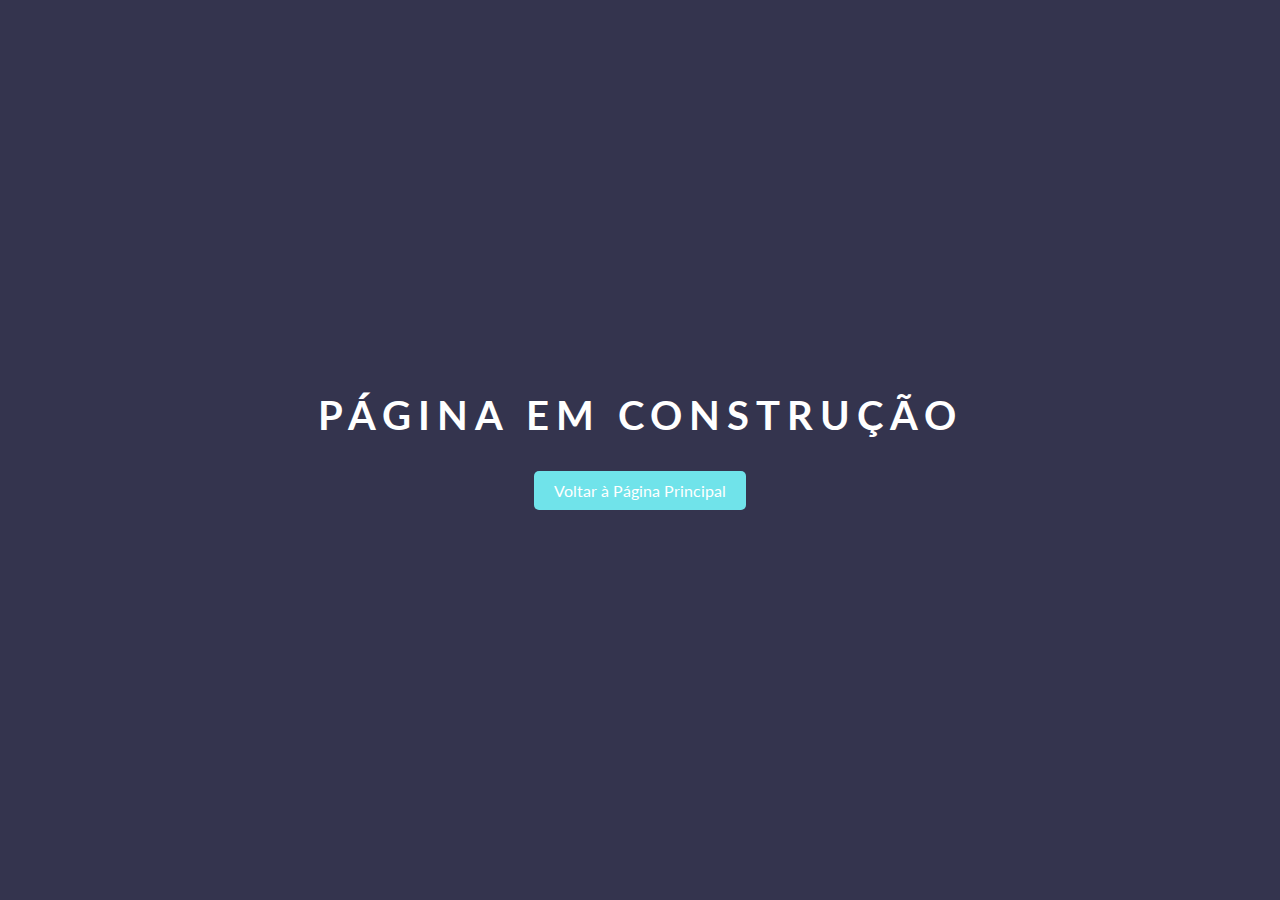
<file: corrida.html>
<!DOCTYPE html>
<html lang="pt-BR">
<head>
    <meta charset="UTF-8">
    <meta name="viewport" content="width=device-width, initial-scale=1.0">
    <title>Página em Construção</title>
    <link rel="stylesheet" href="style.css"> <!-- Link para seu CSS, se necessário -->
    <style>
        body {
            display: flex;
            flex-direction: column;
            justify-content: center;
            align-items: center;
            height: 100vh;
            background-color: #34344e; /* Cor de fundo correspondente ao seu tema */
            color: white;
            font-family: "Lato", sans-serif; /* Fonte do seu tema */
        }
        h1 {
            font-size: 2.5rem;
            margin-bottom: 2rem;
        }
        .back-button {
            padding: 10px 20px;
            font-size: 1rem;
            color: white;
            background-color: #70e3ea; /* Cor do botão */
            border: none;
            border-radius: 5px;
            cursor: pointer;
            text-decoration: none;
        }
        .back-button:hover {
            background-color: #89a7b1; /* Cor ao passar o mouse */
            transition: background-color 0.3s ease;
        }
    </style>
</head>
<body>
    <h1>PÁGINA EM CONSTRUÇÃO</h1>
    <a href="index.html" class="back-button">Voltar à Página Principal</a>
</body>
</html>
</file>
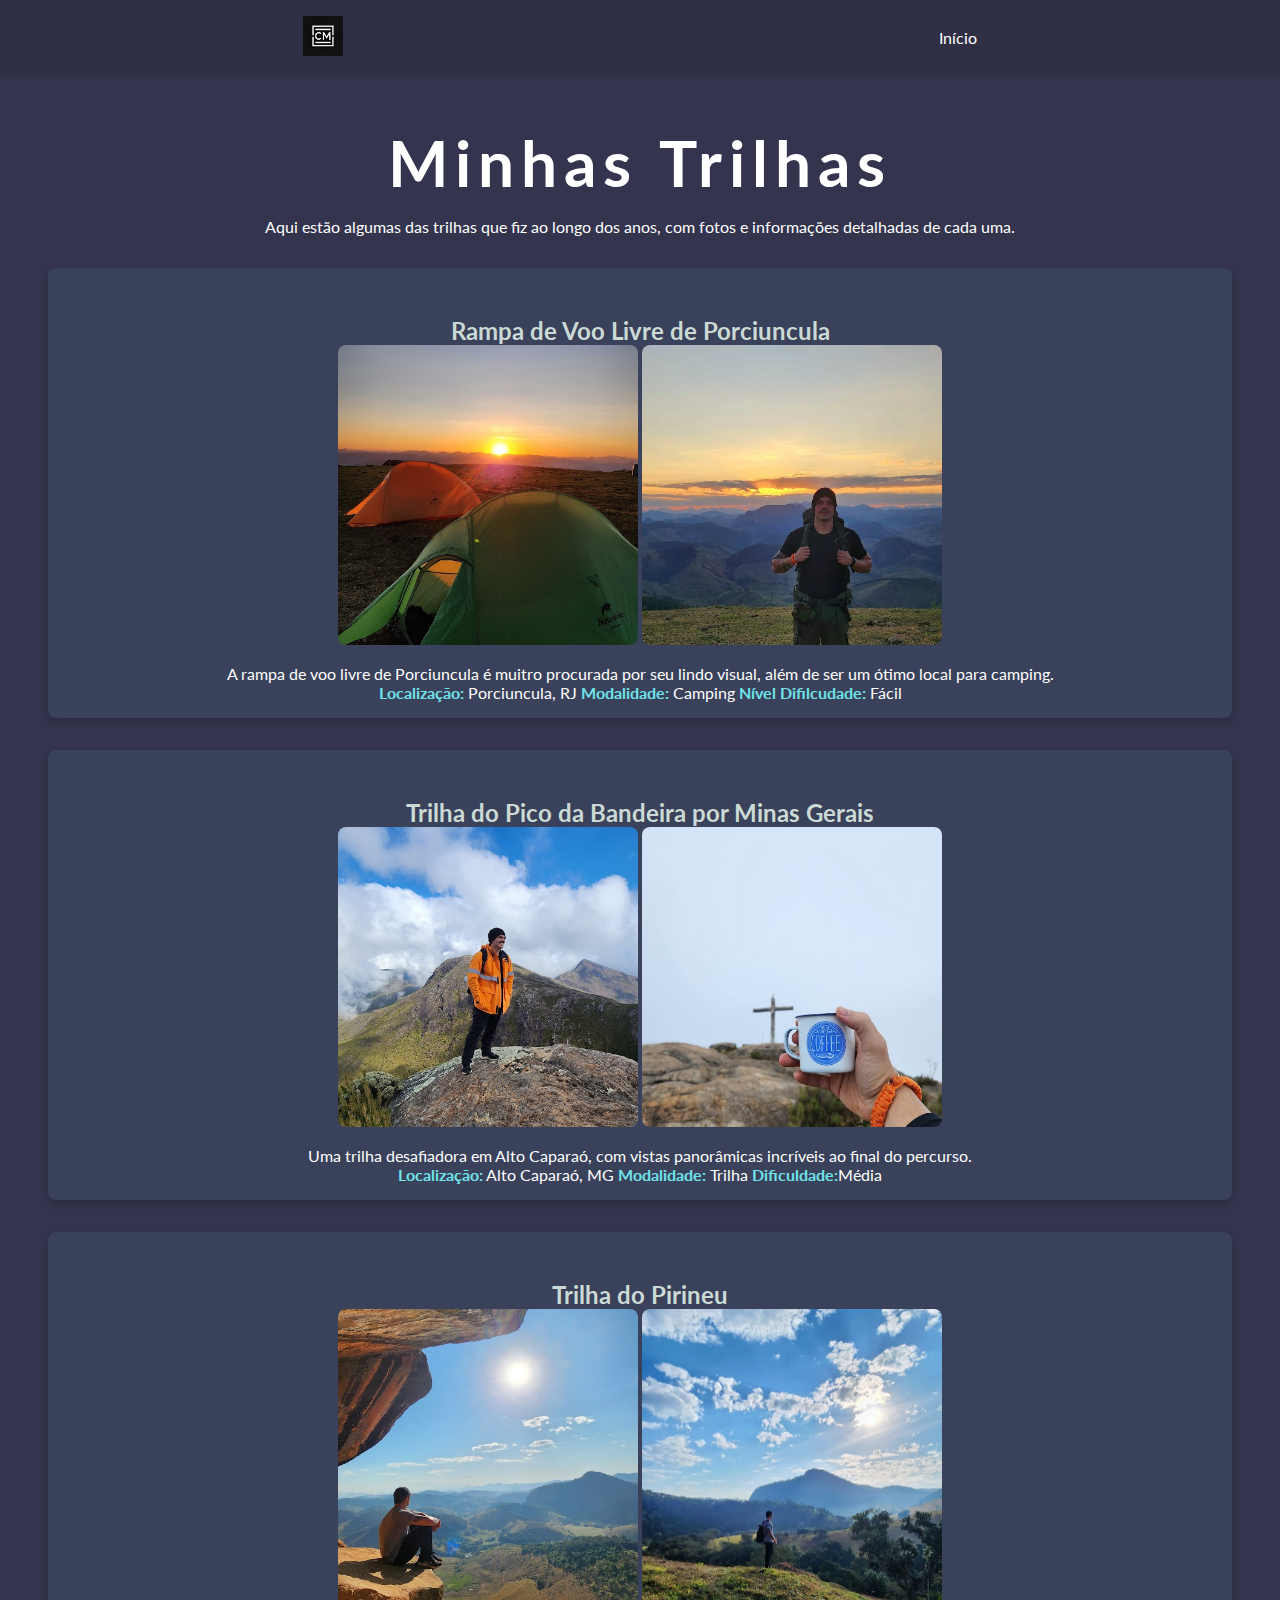
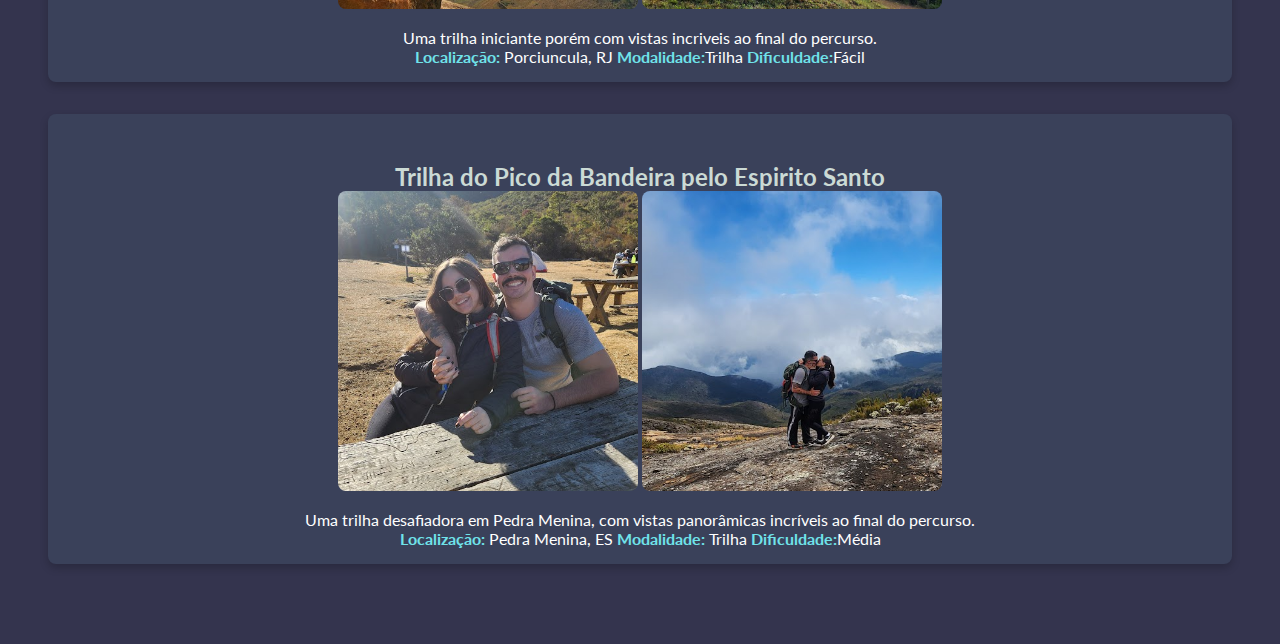
<file: trilhas.html>
<!DOCTYPE html>
<html lang="pt-BR">
<head>
    <meta charset="UTF-8">
    <meta name="viewport" content="width=device-width, initial-scale=1.0">
    <title>Minhas Trilhas</title>
    <link rel="stylesheet" href="style.css">
</head>
<body>

    <header>
        <div class="box-img-header">
            <img src="logo.png" alt="Logo" class="img-logo">
        </div>
        <nav>
            <a href="index.html" class="nav-links">Início</a>

        </nav>
    </header>

    <main>
        <section class="trails-section">
            <h1 >Minhas Trilhas</h1>
            <p class="trail-subtitle">Aqui estão algumas das trilhas que fiz ao longo dos anos, com fotos e informações detalhadas de cada uma.</p>
            
            <div class="trail-gallery">

                <div class="trail">
                    <h2 class="title">Rampa de Voo Livre de Porciuncula</h2>
                    <img src="porci2.jpg" alt="Imagem da Trilha 2" class="trail-img">
                    <img src="porci3.jpeg" alt="Imagem da Trilha 3" class="trail-img">
                    <p class="trail-subtitle">A rampa de voo livre de Porciuncula é muitro procurada por seu lindo visual, além de ser um ótimo local para camping.</p>
                    <span class="trail-info"><strong>Localização:</strong> Porciuncula, RJ</span>
                    <span class="trail-info"><strong>Modalidade:</strong> Camping</span>
                    <span class="trail-info"><strong>Nível Difilcudade:</strong> Fácil</span>
                </div>

                <div class="trail">
                    
                    <h2 class="title">Trilha do Pico da Bandeira por Minas Gerais</h2>
                    <img src="bandeira1.jpg" alt="Imagem da Trilha 2" class="trail-img">
                    <img src="bandeira2.jpg" alt="Imagem da Trilha 2" class="trail-img">
                    <p class="trail-subtitle">Uma trilha desafiadora em Alto Caparaó, com vistas panorâmicas incríveis ao final do percurso.</p>
                    <span class="trail-info"><strong>Localização:</strong> Alto Caparaó, MG</span>
                    <span class="trail-info"><strong>Modalidade:</strong> Trilha</span>
                    <span class="trail-info"><strong>Dificuldade:</strong>Média</span>
                </div>
                <div class="trail">
                    
                    <h2 class="title">Trilha do Pirineu</h2>
                    <img src="piri1.jpg" alt="Imagem da Trilha 2" class="trail-img">
                    <img src="piri2.jpeg" alt="Imagem da Trilha 2" class="trail-img">
                    <p class="trail-subtitle">Uma trilha iniciante porém com vistas incriveis ao final do percurso.</p>
                    <span class="trail-info"><strong>Localização:</strong> Porciuncula, RJ</span>
                    <span class="trail-info"><strong>Modalidade:</strong>Trilha</span>
                    <span class="trail-info"><strong>Dificuldade:</strong>Fácil</span>
                </div>
                </div>
                <div class="trail">
                    
                    <h2 class="title">Trilha do Pico da Bandeira pelo Espirito Santo</h2>
                    <img src="bandeira3.jpg" alt="Imagem da Trilha 2" class="trail-img">
                    <img src="bandeira4.jpg" alt="Imagem da Trilha 2" class="trail-img">
                    <p class="trail-subtitle">Uma trilha desafiadora em Pedra Menina, com vistas panorâmicas incríveis ao final do percurso.</p>
                    <span class="trail-info"><strong>Localização:</strong> Pedra Menina, ES</span>
                    <span class="trail-info"><strong>Modalidade:</strong> Trilha</span>
                    <span class="trail-info"><strong>Dificuldade:</strong>Média</span>
                </div>
                </div>


            </div>
        </section>
    </main>

</body>
</html>
</file>
<file: style.css>
@import url('https://fonts.googleapis.com/css2?family=Lato');
*{
    margin:0;
    padding: 0;

}
:root{
    --white:#fff;
    --dark1:#34344e;
    --dark2:#3a415a;
    --dark3:#566981;
    --dark4:#89a7b1;
    --dark5:#cbdad5;
    --dark6:#2f2f46;
    --cyan1:#70e3ea;
 
}
body{
    background-color: var(--dark1);
    height: 100vh;
    font-family: "Lato";
}
header{
    display: flex;
    justify-content: space-around;
    align-items: center;
    gap: 1rem;
    flex-wrap: wrap;
    padding: .8rem;
    background-color: var(--dark6);
    min-height: 50px;

}
.box-img-header{
    height: 100%;
}
.img-logo{
    max-width: 40px;
    height: 100%;
}
nav{
    display: flex;
    gap: 2rem;
    justify-content: center;
    align-items: center;
    flex-wrap: wrap;
}
.nav-links{
    text-decoration: none;
    color: var(--white);

}
.nav-links:hover{
    color: var(--dark4);
    transition: .4s;
    text-decoration: underline;
    cursor: pointer;
}
main{
    display: flex;
    flex-direction: column;
    gap: 2rem; 

}
section{
    padding: 3rem;
}
.first-section{
    display: flex;
    justify-content: space-evenly;
    gap:2rem;
    flex-wrap: wrap;
    align-items: center;
    min-height: 650px;

}
.first-section >div{
    display: flex;
    flex-direction: column;
    gap: 1rem;
    min-width: 300px;
}
h1{
    font-size: 4rem;
    color: var(--white);
    letter-spacing: 7px;
}
strong{
    color: var(--cyan1);
}
.first-section p{
    color: var(--white);
}
.link-action{
    background-color: transparent;
    border: 1px solid var(--white);
    color: var(--white);
    padding: .6rem;
    font-size: .9rem;
    border-radius: 6px;
    cursor: pointer;
    text-decoration: none;
    width: 120px;
    text-align: center;
}
.box-img-main{
    max-width: 450px;
    padding: 1rem;
}
.Img-profile{
    border-radius: 60%;
    width: 100%;
}
:is(.second-section, .fourth-section){
    background-color: var(--dark2);
    display: flex;
    flex-direction: column;
    align-items: center;
    justify-content: center;
    gap: 2rem;
}
:is(.second-section, .fourth-section) ul{
    list-style: none;
    display: flex;
    gap: 2rem;
    justify-content: center;
    align-items: center;
    flex-wrap: wrap;

}
:is(.second-section, .fourth-section) li{
    color: var(--dark4);
    letter-spacing: 2px;
    font-weight: bold;
}
:is(.second-section, .fourth-section) li:hover{
    cursor: default;
}
.title{
    color: var(--dark5);
}

.third-section {
    display: flex;
    flex-direction: column;
    gap: 2rem;
    text-align: center;
}

.third-section > div {
    display: flex;
    gap: 1rem;
    justify-content: center;
    align-items: flex-start;
    flex-wrap: wrap;
}

.img-profile-2 {
    width: 250px;
    border-radius: 10px;
}

.texto-eu {
    max-width: 600px;
    color: var(--white);
    text-align: justify;
}

.texto-eu p {
    margin-bottom: 1rem;
}
footer {
    padding: 4rem;
    display: flex;
    flex-direction: column;
    align-items: center;
}

.icons {
    display: flex;
    gap: 2rem;
    justify-content: center;
    margin-top: 1rem;
}

.icons a {
    color:var(--cyan1) ;
}


:is(.Img-profile, .img-profile-2){
    box-shadow: 1px 1px 1px 1px var(--cyan1);
}
@media (max-width: 768px) {
    .first-section {
        flex-direction: column;
    }
    .trail {
        flex-direction: column; /* Em telas menores, os itens ficam empilhados */
        gap: 1rem; /* Menor espaço entre os elementos */
        padding: 1rem;
    }

    .trail-img {
        width: 100%; /* A imagem se ajusta ao tamanho do contêiner */
        max-width: 100%; /* Garante que a imagem não ultrapasse o tamanho da tela */
        height: auto; /* Mantém a proporção correta */
    }

    .trail-gallery {
        flex-direction: column; /* Empilha os itens da galeria em uma coluna */
        gap: 1rem; /* Reduz o espaço entre os itens em telas menores */
    }

    .trail-info {
        text-align: center; /* Centraliza o texto em dispositivos móveis */
    }
}
.trail{
    align-items: center;
    justify-content: center;
    gap: 2rem;
    padding: 1rem;
    border-radius: 8px;
    box-shadow: 0 4px 8px rgba(0, 0, 0, 0.2);
    background-color: var(--dark2);
    margin-bottom: 2rem;
}
.trail .title {
    margin-top: 2rem; /* Espaçamento entre o título e a trilha acima */
}


.trails-section{
   text-align: center;
}
.trail-img{
    gap: 2rem;
    justify-content: center;
    width: 300px; 
    height: 300px;
    object-fit:cover;
    border-radius: 8px;
}
.trail-subtitle{
    color:var(--white);
    margin-top: 1rem;
}
.trail-gallery {
    flex-wrap: wrap;
    justify-content: center;
    gap: 2rem;
    margin-top: 2rem;
    margin-bottom: 2rem;
}
.trail-info{
    color: var(--white);
}
</file>
